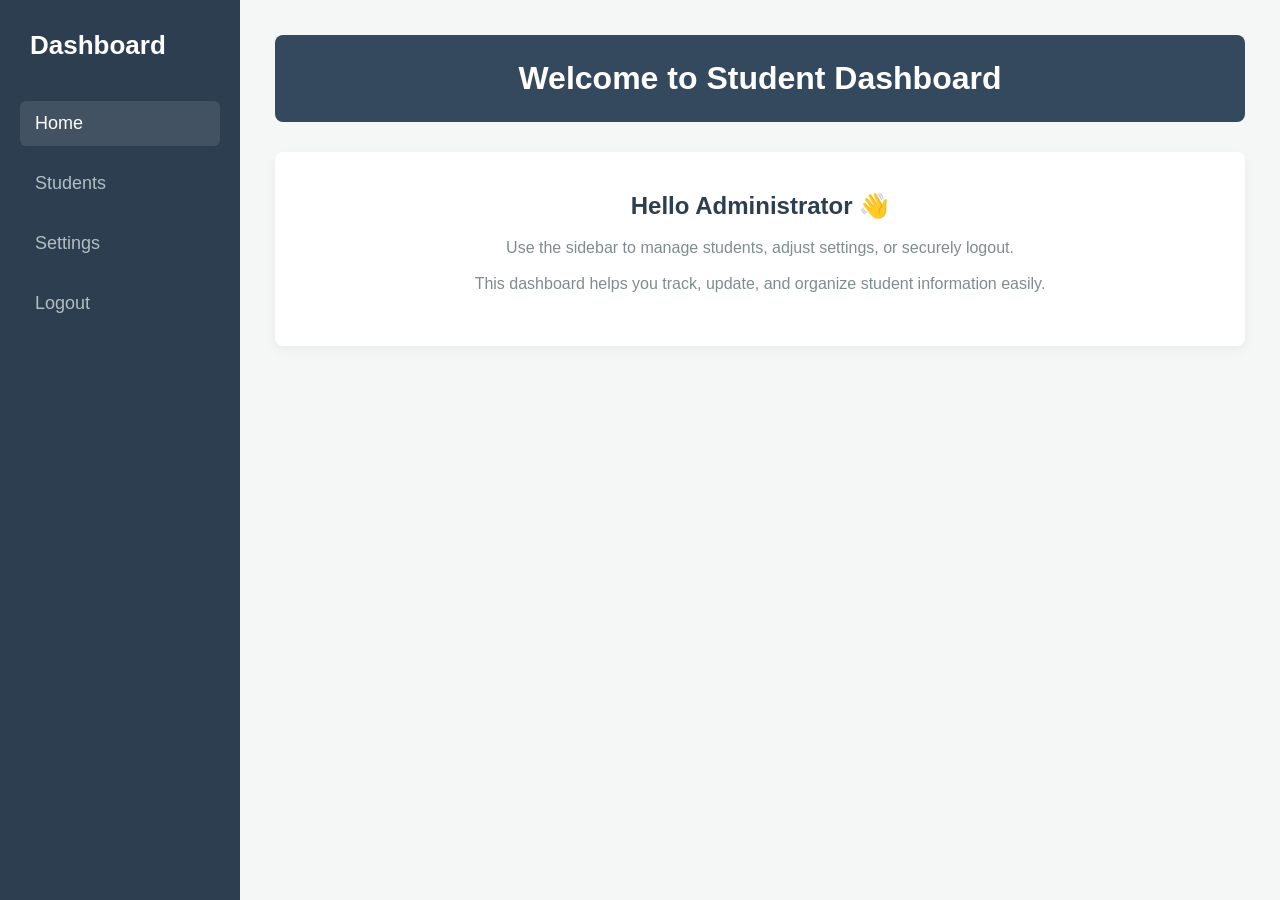
<file: index.html>
<!DOCTYPE html>
<html lang="en">
<head>
  <meta charset="UTF-8">
  <meta name="viewport" content="width=device-width, initial-scale=1.0">
  <title>Home - Student Dashboard</title>
  <link rel="stylesheet" href="style.css">
</head>
<body>
  <div class="dashboard-container">
    <aside class="sidebar">
      <h2>Dashboard</h2>
      <nav class="nav-menu">
        <a href="index.html" class="nav-item active">Home</a>
        <a href="students.html" class="nav-item">Students</a>
        <a href="settings.html" class="nav-item">Settings</a>
        <a href="logout.html" class="nav-item">Logout</a>
      </nav>
    </aside>
    <main class="main-content">
      <div class="dashboard-header">
        <h1>Welcome to Student Dashboard</h1>
      </div>
      <div class="card-box">
        <h3>Hello Administrator 👋</h3>
        <p>Use the sidebar to manage students, adjust settings, or securely logout.</p>
        <p>This dashboard helps you track, update, and organize student information easily.</p>
      </div>
    </main>
  </div>
</body>
</html>
</file>
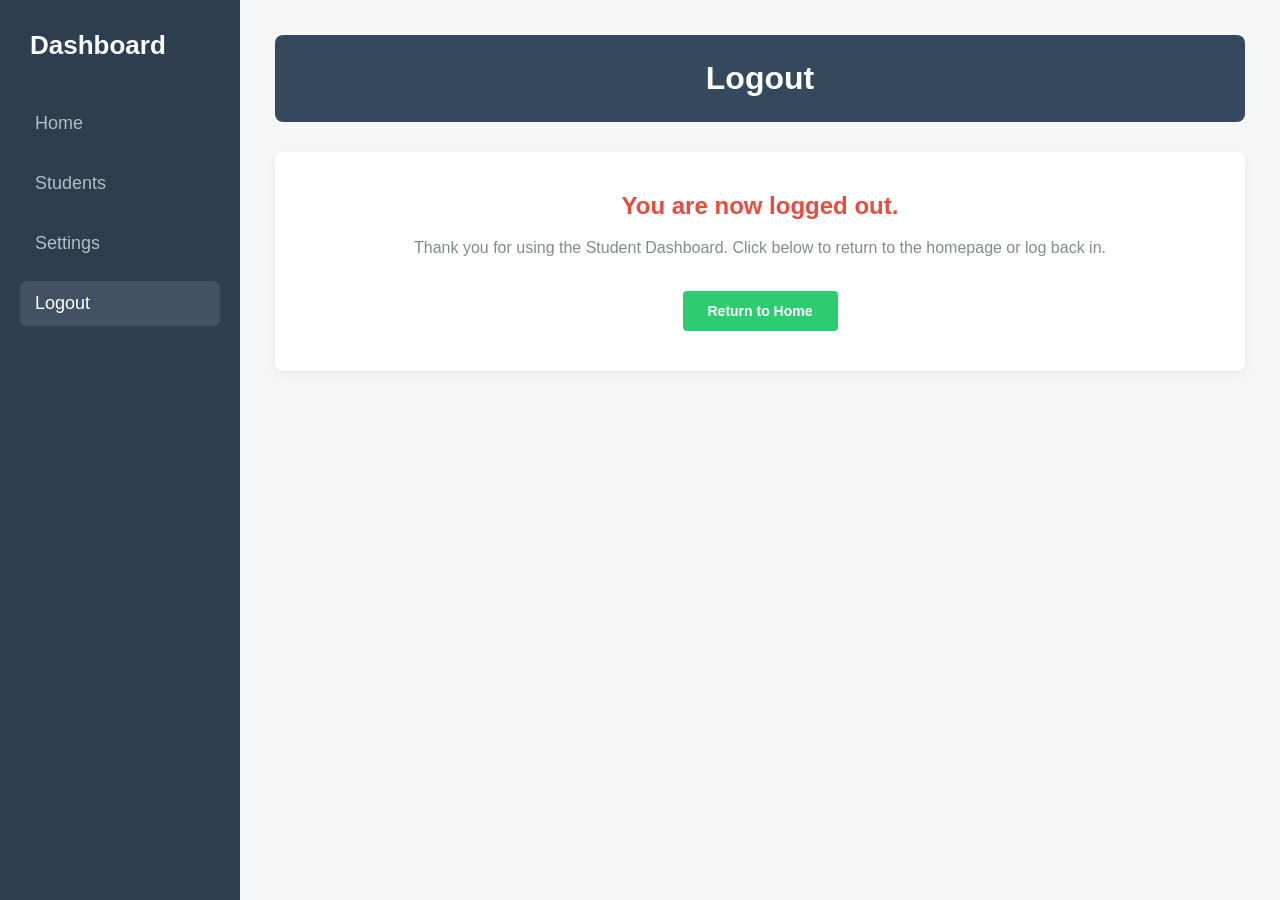
<file: logout.html>
<!DOCTYPE html>
<html lang="en">
<head>
  <meta charset="UTF-8">
  <meta name="viewport" content="width=device-width, initial-scale=1.0">
  <title>Logout - Student Dashboard</title>
  <link rel="stylesheet" href="style.css">
</head>
<body>
  <div class="dashboard-container">
    <aside class="sidebar">
      <h2>Dashboard</h2>
      <nav class="nav-menu">
        <a href="index.html" class="nav-item">Home</a>
        <a href="students.html" class="nav-item">Students</a>
        <a href="settings.html" class="nav-item">Settings</a>
        <a href="logout.html" class="nav-item active">Logout</a>
      </nav>
    </aside>
    <main class="main-content">
      <div class="dashboard-header">
        <h1>Logout</h1>
      </div>
      <div class="card-box">
        <h3 class="text-danger">You are now logged out.</h3>
        <p>Thank you for using the Student Dashboard. Click below to return to the homepage or log back in.</p>
        <a href="index.html" style="text-decoration: none; display: inline-block; margin-top: 20px;">
          <button class="btn btn-save" style="background-color: #2ecc71;">Return to Home</button>
        </a>
      </div>
    </main>
  </div>
</body>
</html>
</file>
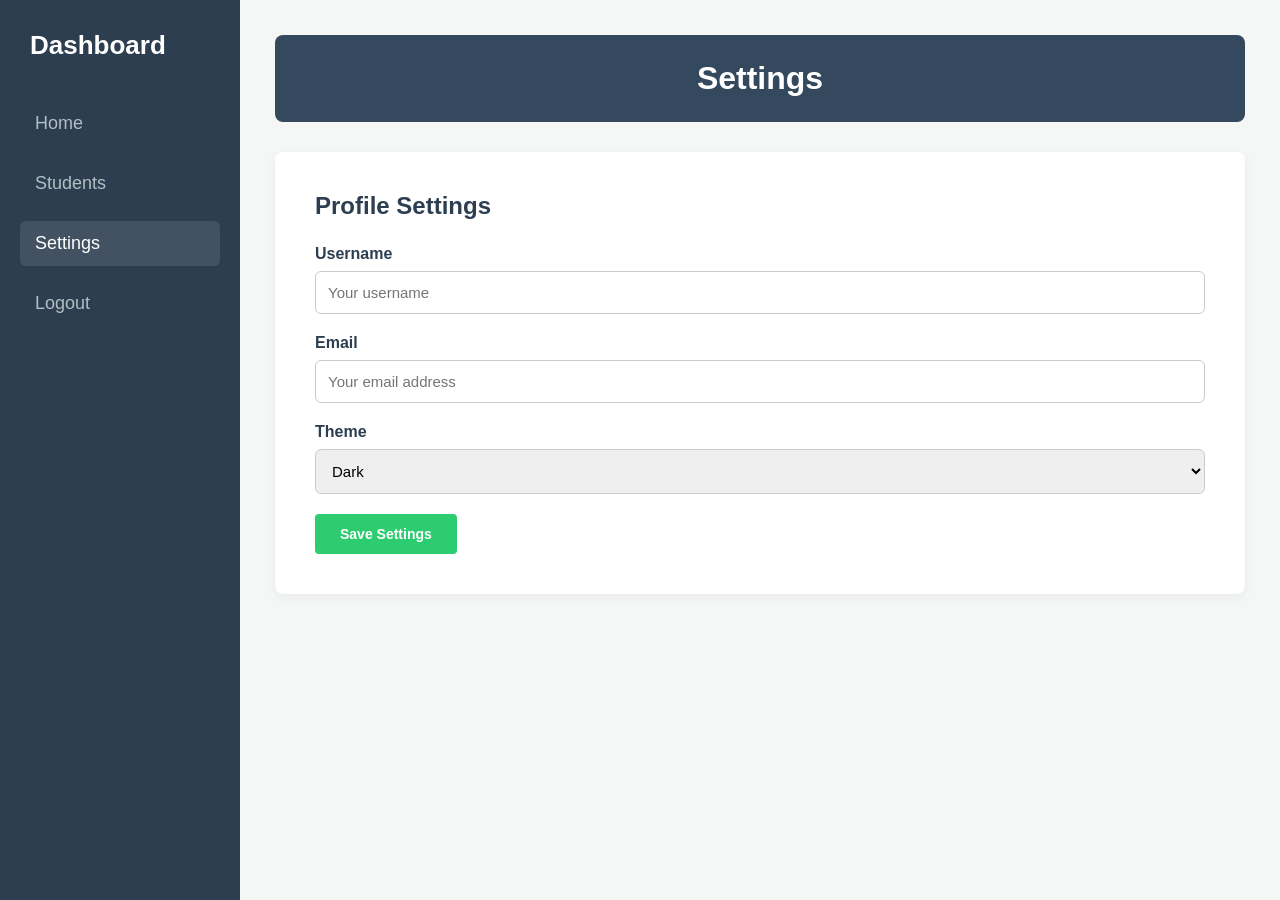
<file: settings.html>
<!DOCTYPE html>
<html lang="en">
<head>
  <meta charset="UTF-8">
  <meta name="viewport" content="width=device-width, initial-scale=1.0">
  <title>Settings - Student Dashboard</title>
  <link rel="stylesheet" href="style.css">
</head>
<body>
  <div class="dashboard-container">
    <aside class="sidebar">
      <h2>Dashboard</h2>
      <nav class="nav-menu">
        <a href="index.html" class="nav-item">Home</a>
        <a href="students.html" class="nav-item">Students</a>
        <a href="settings.html" class="nav-item active">Settings</a>
        <a href="logout.html" class="nav-item">Logout</a>
      </nav>
    </aside>
    <main class="main-content">
      <div class="dashboard-header">
        <h1>Settings</h1>
      </div>
      <div class="card-box">
        <h3 style="text-align: left; margin-bottom: 25px;">Profile Settings</h3>
        <form>
          <div class="form-group">
            <label>Username</label>
            <input type="text" placeholder="Your username">
          </div>
          <div class="form-group">
            <label>Email</label>
            <input type="email" placeholder="Your email address">
          </div>
          <div class="form-group">
            <label>Theme</label>
            <select>
              <option>Dark</option>
              <option>Light</option>
            </select>
          </div>
          <button type="submit" class="btn btn-save">Save Settings</button>
        </form>
      </div>
    </main>
  </div>
</body>
</html>
</file>
<file: style.css>
* {
  margin: 0;
  padding: 0;
  box-sizing: border-box;
  font-family: 'Segoe UI', Tahoma, Geneva, Verdana, sans-serif;
}

body {
  background-color: #f4f7f6;
}

.dashboard-container {
  display: flex;
  min-height: 100vh;
}

.sidebar {
  width: 240px;
  background-color: #2c3e50;
  color: white;
  padding: 30px 20px;
}

.sidebar h2 {
  font-size: 26px;
  margin-bottom: 40px;
  padding-left: 10px;
}

.nav-menu {
  display: flex;
  flex-direction: column;
  gap: 15px;
}

.nav-item {
  color: #b2bec3;
  text-decoration: none;
  font-size: 18px;
  padding: 12px 15px;
  border-radius: 6px;
  transition: all 0.3s ease;
}

.nav-item:hover {
  background-color: rgba(255, 255, 255, 0.05);
  color: white;
}

.nav-item.active {
  background-color: rgba(255, 255, 255, 0.1);
  color: white;
}

.main-content {
  flex: 1;
  padding: 35px;
}

.dashboard-header {
  background-color: #34495e;
  color: white;
  text-align: center;
  padding: 25px;
  border-radius: 8px;
  margin-bottom: 30px;
}

.dashboard-header h1 {
  font-size: 32px;
}

.card-box {
  background-color: white;
  border-radius: 8px;
  padding: 40px;
  box-shadow: 0 4px 12px rgba(0, 0, 0, 0.05);
  text-align: center;
}

.card-box h3 {
  font-size: 24px;
  color: #2c3e50;
  margin-bottom: 15px;
}

.card-box p {
  color: #7f8c8d;
  font-size: 16px;
  line-height: 1.6;
  margin-bottom: 10px;
}

.table-container {
  background-color: white;
  border-radius: 8px;
  padding: 5px;
  box-shadow: 0 4px 12px rgba(0, 0, 0, 0.05);
}

.student-table {
  width: 100%;
  border-collapse: collapse;
  text-align: center;
}

.student-table th {
  background-color: #2980b9;
  color: white;
  padding: 15px 10px;
  font-size: 16px;
}

.student-table td {
  padding: 15px 10px;
  color: #2c3e50;
  font-size: 16px;
  vertical-align: middle;
}

.student-table tbody tr {
  border-bottom: 1px solid #f1f2f6;
}

.student-table tbody tr:nth-child(even) {
  background-color: #f8f9fa;
}

.text-left {
  text-align: left;
  padding-left: 20px;
}

.student-photo {
  width: 50px;
  height: 50px;
  border-radius: 50%;
  object-fit: cover;
  display: block;
  margin: 0 auto;
}

.btn {
  padding: 8px 18px;
  border: none;
  border-radius: 4px;
  color: white;
  font-weight: bold;
  font-size: 14px;
  cursor: pointer;
}

.btn-edit {
  background-color: #2ecc71;
}

.btn-delete {
  background-color: #e74c3c;
}

.form-group {
  text-align: left;
  margin-bottom: 20px;
}

.form-group label {
  display: block;
  font-weight: bold;
  color: #2c3e50;
  margin-bottom: 8px;
  font-size: 16px;
}

.form-group input, .form-group select {
  width: 100%;
  padding: 12px;
  border: 1px solid #cccccc;
  border-radius: 6px;
  font-size: 15px;
}

.btn-save {
  background-color: #2ecc71;
  display: block;
  padding: 12px 25px;
}

.text-danger {
  color: #e74c3c !important;
  font-weight: bold;
}
</file>
